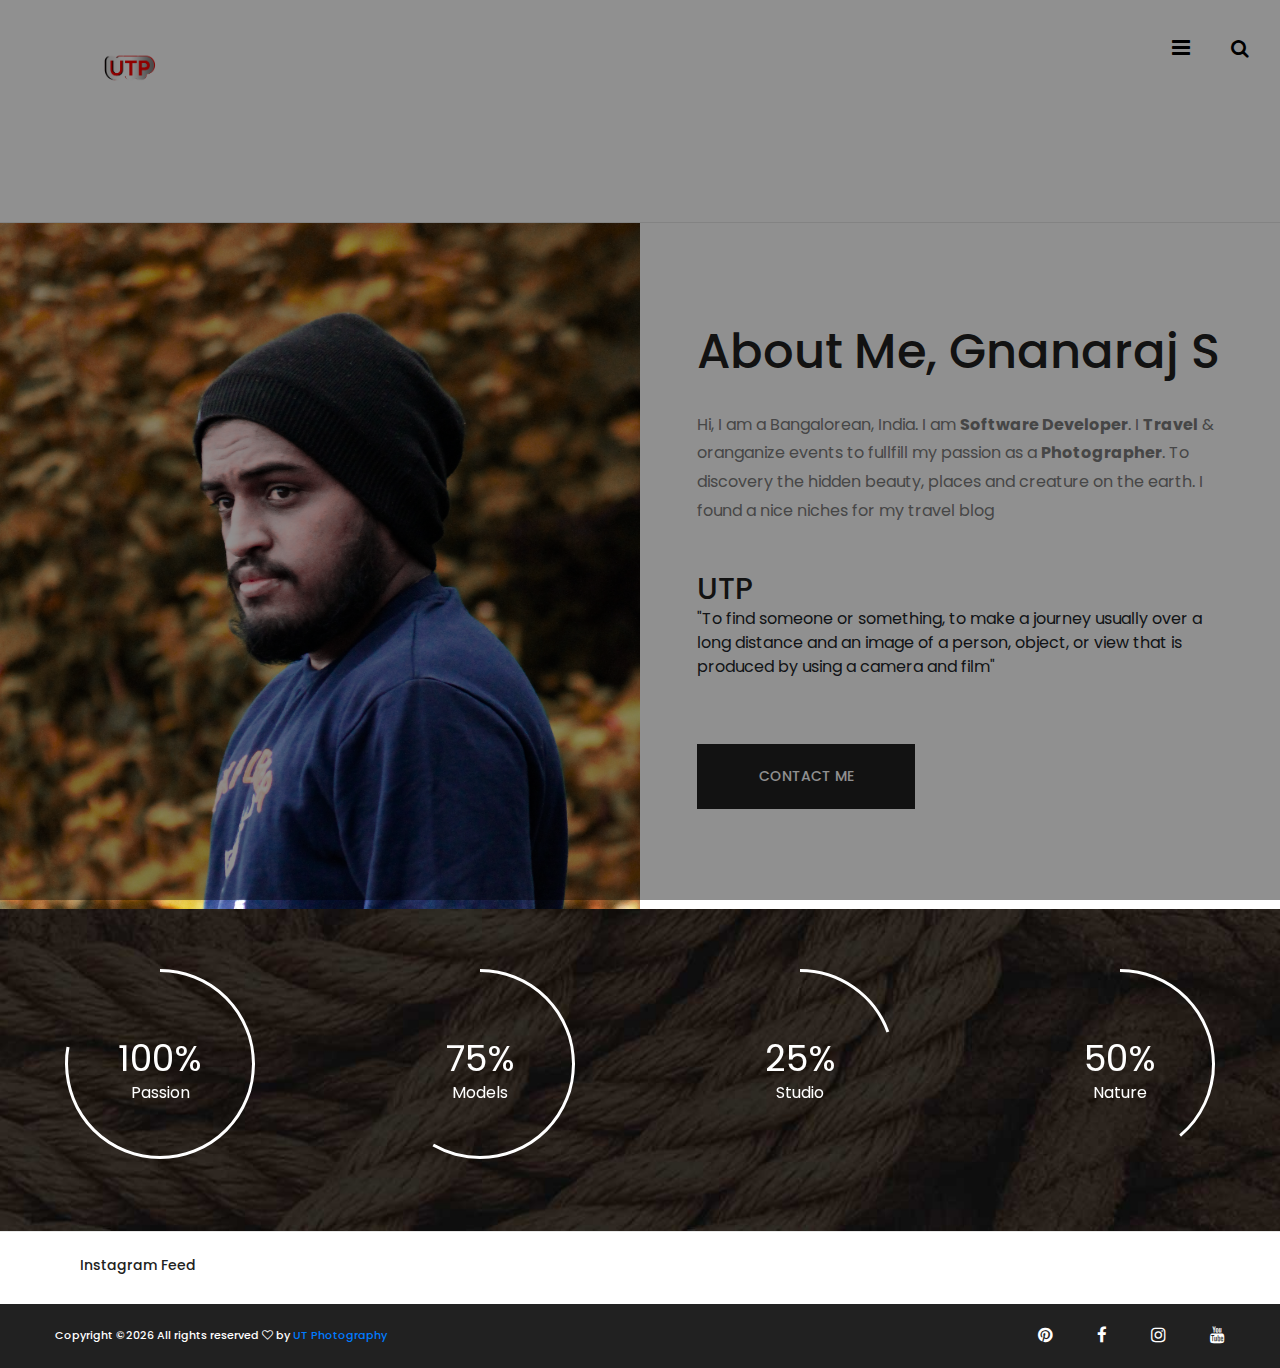
<file: about.html>
<!DOCTYPE html>
<html lang="zxx">
<head>
	<title>UT Photography</title>
	<meta charset="UTF-8">
	<meta name="description" content="Photographer html template">
	<meta name="keywords" content="photographer, html">
	<meta name="viewport" content="width=device-width, initial-scale=1.0">
	
	<!-- Favicon -->
	<link href="img/favicon.ico" rel="shortcut icon"/>

	<!-- Google font -->
	<link href="https://fonts.googleapis.com/css?family=Poppins:300,300i,400,400i,500,500i,600,600i,700,700i&display=swap" rel="stylesheet">

	<!-- Stylesheets -->
	<link rel="stylesheet" href="css/bootstrap.min.css"/>
	<link rel="stylesheet" href="css/font-awesome.min.css"/>
	<link rel="stylesheet" href="css/magnific-popup.css"/>
	<link rel="stylesheet" href="css/slicknav.min.css"/>
	<link rel="stylesheet" href="css/owl.carousel.min.css"/>

	<!-- Main Stylesheets -->
	<link rel="stylesheet" href="css/style.css"/>


	<!--[if lt IE 9]>
		<script src="https://oss.maxcdn.com/html5shiv/3.7.2/html5shiv.min.js"></script>
		<script src="https://oss.maxcdn.com/respond/1.4.2/respond.min.js"></script>
	<![endif]-->

</head>
<body>
	<!-- Page Preloder -->
	<div id="preloder">
		<div class="loader"></div>
	</div>

	<!-- Header section  -->
	<header class="header-section hs-bd">
		<a href="index.html" class="site-logo"><img src="img/logo.png" alt="logo"></a>
		<div class="header-controls">
			<button class="nav-switch-btn"><i class="fa fa-bars"></i></button>
			<button class="search-btn"><i class="fa fa-search"></i></button>
		</div>
		<ul class="main-menu">
			<li><a href="index.html">Home</a></li>
			<li><a href="about.html">About Artist </a></li>
			<li>
				<a href="#">Portfolio</a>
				<ul class="sub-menu">
					<li><a href="portfolio.html">Portfolio 1</a></li>
					<li><a href="portfolio-1.html">Portfolio 2</a></li>
					<li><a href="portfolio-2.html">Portfolio 3</a></li>
				</ul>
			</li>
			<!-- <li><a href="blog.html">Blog</a></li> -->
			<li><a href="elements.html">Elements</a></li>
			<li><a href="contact.html">Contact</a></li>
			<li class="search-mobile">
				<button class="search-btn"><i class="fa fa-search"></i></button>
			</li>
		</ul>
	</header>
	<div class="clearfix"></div>
	<!-- Header section end  -->

	<!-- About section  -->
	<section class="about-section">
		<div class="container-fluid">
			<div class="row">
				<div class="col-lg-6 p-0">
					<div class="about-bg set-bg" data-setbg="img/about.jpg"></div>
				</div>
				<div class="col-lg-6 p-0">
					<div class="about-text">
						<h2>About Me, Gnanaraj S</h2>
						<p>Hi, I am a Bangalorean, India. I am <b>Software Developer</b>. I <b>Travel</b> & oranganize events to fullfill my passion as a <b>Photographer</b>. To discovery the hidden beauty, places and creature on the earth.
							 I found a nice niches for my travel blog <h3>UTP</h3> "To find someone or something, to make a journey usually over a long distance and an image of a person, object, or view that is produced by using a camera and film" </p>
						<!-- <h4>My Clients</h4>
						<p>Company INC, Management INc, Photo album INC, Magnum Express, Fachion Gala, Unnamed, </p>
						<h4>Editorials</h4>
						<p>Vougue, Elle, Company INC, Management INc, Photo album INC, Fashion Week, Fachion Gala, Unnamed, Vanity Fair, Vougue IT</p> -->
						<a href="https://utp-tech.github.io/utp_portfolio/contact.html" class="site-btn">contact me</a>
					</div>
				</div>
			</div>
		</div>
	</section>
	<!-- About section end  -->
	
	<!-- Skills section  -->
	<div class="skill-section set-bg" data-setbg="img/skills-bg.jpg">
		<div class="container-fluid">
			<div class="row">
				<div class="col-lg-3 col-sm-6">
					<div class="circle-progress text-white" data-cptitle="Passion" data-cpid="id-1" data-cpvalue="100" data-cpcolor="#ffffff"></div>
				</div>
				<div class="col-lg-3 col-sm-6">
					<div class="circle-progress text-white" data-cptitle="Models" data-cpid="id-2" data-cpvalue="75" data-cpcolor="#ffffff"></div>
				</div>
				<div class="col-lg-3 col-sm-6">
					<div class="circle-progress text-white" data-cptitle="Studio" data-cpid="id-3" data-cpvalue="25" data-cpcolor="#ffffff"></div>
				</div>
				<div class="col-lg-3 col-sm-6">
					<div class="circle-progress text-white" data-cptitle="Nature" data-cpid="id-4" data-cpvalue="50" data-cpcolor="#ffffff"></div>
				</div>
			</div>
		</div>
	</div>
	<!-- Skills section end  -->
	
	<!-- Services section  -->
	<!-- <section class="services-section">
		<div class="container-fluid">
			<div class="row">
				<div class="col-lg-4 col-md-6">
					<div class="services-item">
						<img src="img/icons/1.png" alt="">
						<h4>Studio Photography</h4>
						<p>Lorem ipsum dolor sit amet, consectetur adipiscing elit, sed do eiusmod tempor incididunt ut labore et dolore magna aliqua. Quis ipsum suspendisse ul-trices gravida. </p>
					</div>
				</div>
				<div class="col-lg-4 col-md-6">
					<div class="services-item">
						<img src="img/icons/2.png" alt="">
						<h4>Wedding Editing</h4>
						<p>Consectetur adipiscing elit, sed do eiusmod tempor incididunt ut labore et dolore magna aliqua. Quis ipsum suspendisse ultrices gravida. Risus commodo viverra maecenas accumsan.</p>
					</div>
				</div>
				<div class="col-lg-4 col-md-6">
					<div class="services-item">
						<img src="img/icons/3.png" alt="">
						<h4>Photo on tape</h4>
						<p>Ipsum dolor sit amet, consectetur adipiscing elit, sed do eiusmod tempor incididunt ut labore et dolore magna aliqua. Quis ipsum suspendisse ultrices gravida. Risus commodo viverra.</p>
					</div>
				</div>
				<div class="col-lg-4 col-md-6">
					<div class="services-item">
						<img src="img/icons/4.png" alt="">
						<h4>Modern Editing</h4>
						<p>Sed do eiusmod tempor incididunt ut labore et dolore magna aliqua. Quis ipsum suspendisse ultrices gravi-da. Risus commodo viverra maecenas accumsan lacus vel facilisis. </p>
					</div>
				</div>
				<div class="col-lg-4 col-md-6">
					<div class="services-item">
						<img src="img/icons/5.png" alt="">
						<h4>Video Recording</h4>
						<p>Adipiscing elit, sed do eiusmod tempor incididunt ut labore et dolore magna aliqua. Quis ipsum sus-pendisse ultrices gravida. Risus commodo viverra maecenas accumsan lacus vel facilisis. </p>
					</div>
				</div>
				<div class="col-lg-4 col-md-6">
					<div class="services-item">
						<img src="img/icons/6.png" alt="">
						<h4>Video Editing</h4>
						<p>Consectetur adipiscing elit, sed do eiusmod tempor incididunt ut labore et dolore magna aliqua. Quis ipsum suspendisse ultrices gravida. Risus commodo viverra maecenas accumsan lacus.</p>
					</div>
				</div>
			</div>
			<div class="text-center">
				<div class="site-btn">Ask for a Quote</div>
			</div>
		</div>
	</section> -->
	<!-- Services section end  -->

	<!-- Instagram section -->
	<div class="instagram-section">
		<h6>Instagram Feed</h6>
		<div id="instafeed" class="instagram-slider owl-carousel"></div>
	</div>
	<!-- Instagram section end -->
	
	
	<!-- Footer section   -->
	<footer class="footer-section">
		<div class="container-fluid">
			<div class="row">
				<div class="col-md-6 order-1 order-md-2">
					<div class="footer-social-links">
						<a href="https://in.pinterest.com/utp7950/_created/"><i class="fa fa-pinterest"></i></a>
						<a href=""><i class="fa fa-facebook"></i></a>
						<a href=""><i class="fa fa-instagram"></i></a>
						<a href=""><i class="fa fa-youtube"></i></a>
					</div>
				</div>
				<div class="col-md-6 order-2 order-md-1">
					<div class="copyright"><!-- Link back to Colorlib can't be removed. Template is licensed under CC BY 3.0. -->
Copyright &copy;<script>document.write(new Date().getFullYear());</script> All rights reserved <i class="fa fa-heart-o" aria-hidden="true"></i> by <a href="https://utp-tech.github.io/utp_portfolio/index.html" target="_blank">UT Photography</a>
<!-- Link back to Colorlib can't be removed. Template is licensed under CC BY 3.0. -->
</div>	
				</div>
			</div>
		</div>
	</footer>
	<!-- Footer section end  -->

	<!-- Search model -->
	<div class="search-model">
		<div class="h-100 d-flex align-items-center justify-content-center">
			<div class="search-close-switch">+</div>
			<form class="search-model-form">
				<input type="text" id="search-input" placeholder="Search here.....">
			</form>
		</div>
	</div>
	<!-- Search model end -->

	<!--====== Javascripts & Jquery ======-->
	<script src="js/jquery-3.2.1.min.js"></script>
	<script src="js/bootstrap.min.js"></script>
	<script src="js/jquery.slicknav.min.js"></script>
	<script src="js/owl.carousel.min.js"></script>
	<script src="js/jquery.magnific-popup.min.js"></script>
	<script src="js/circle-progress.min.js"></script>
	<script src="js/mixitup.min.js"></script>
	<script src="js/instafeed.min.js"></script>
	<script src="js/masonry.pkgd.min.js"></script>
	<script src="js/main.js"></script>

	</body>
</html>
</file>
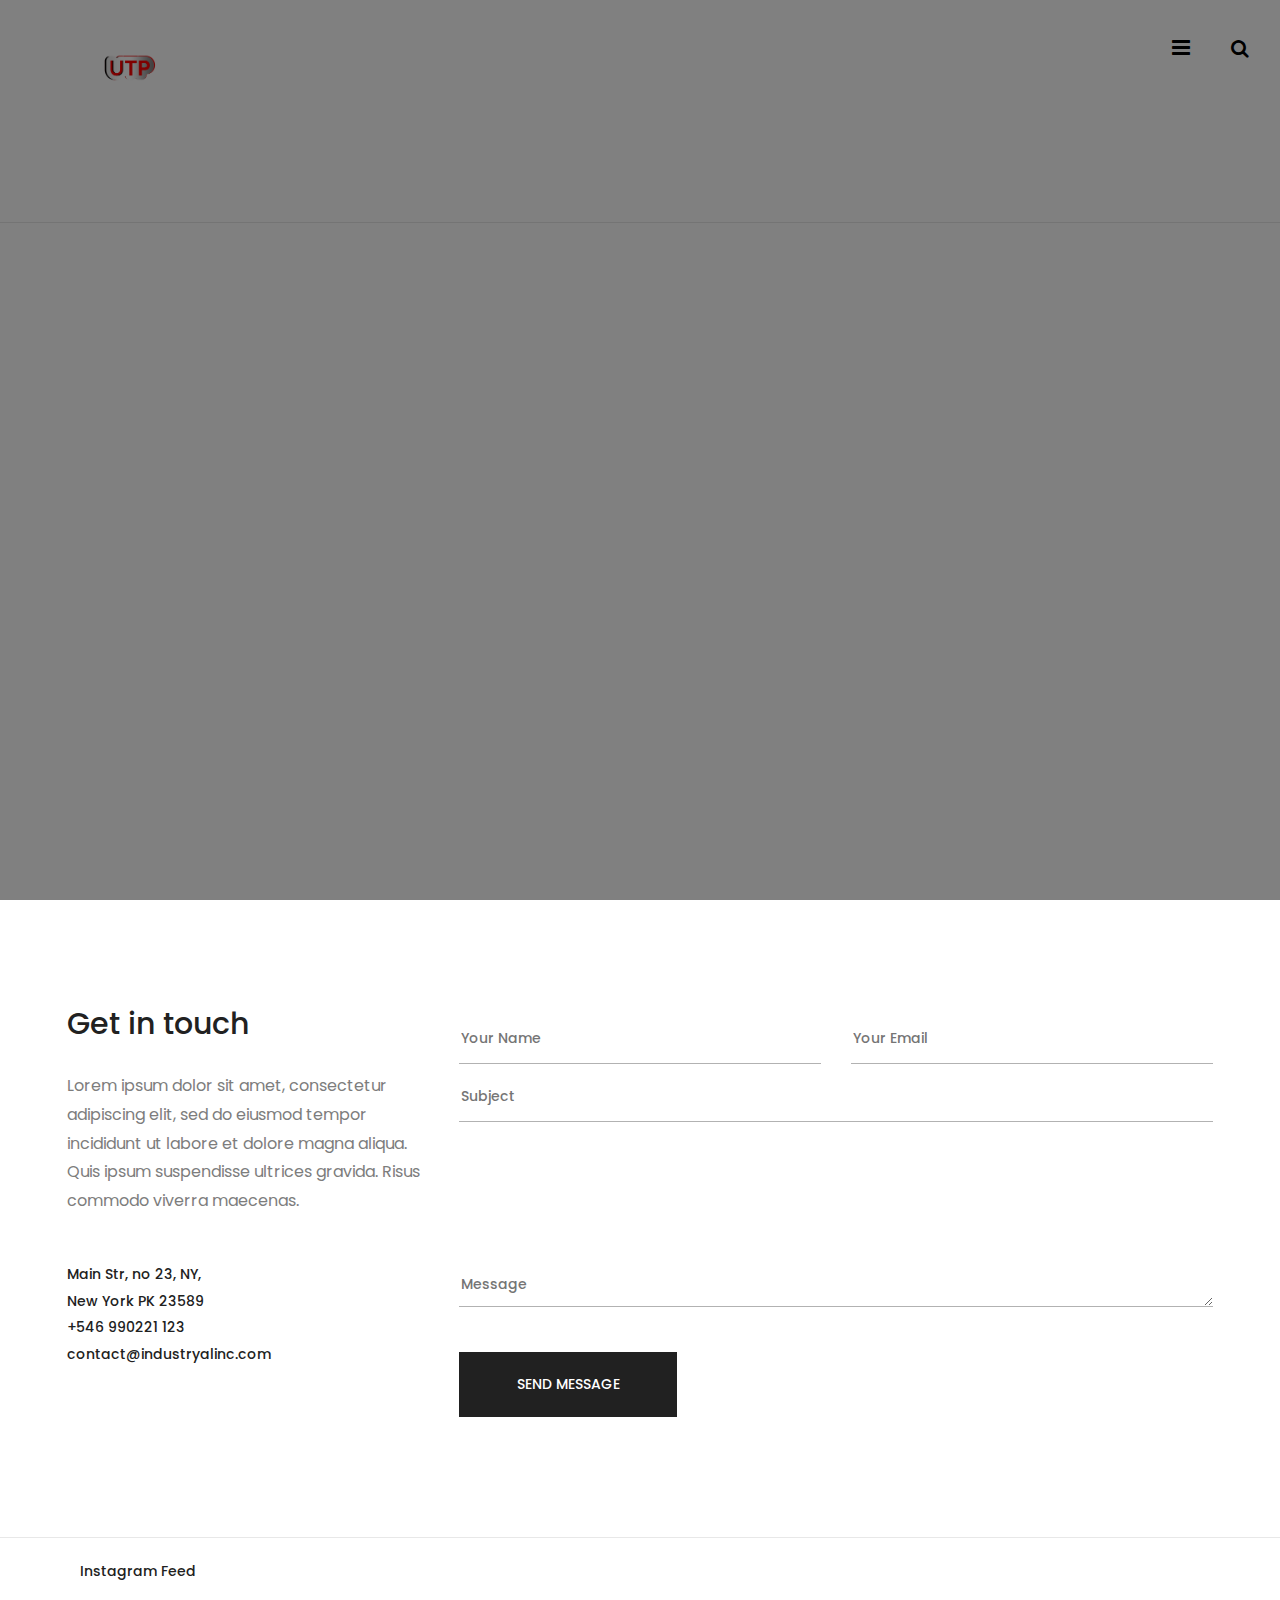
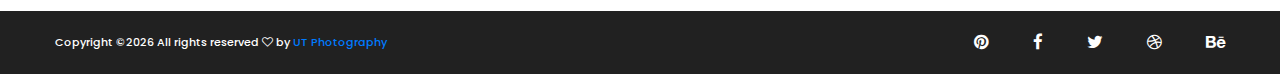
<file: contact.html>
<!DOCTYPE html>
<html lang="zxx">
<head>
	<title>UT Photography</title>
	<meta charset="UTF-8">
	<meta name="description" content="Photographer html template">
	<meta name="keywords" content="photographer, html">
	<meta name="viewport" content="width=device-width, initial-scale=1.0">
	
	<!-- Favicon -->
	<link href="img/favicon.ico" rel="shortcut icon"/>

	<!-- Google font -->
	<link href="https://fonts.googleapis.com/css?family=Poppins:300,300i,400,400i,500,500i,600,600i,700,700i&display=swap" rel="stylesheet">

	<!-- Stylesheets -->
	<link rel="stylesheet" href="css/bootstrap.min.css"/>
	<link rel="stylesheet" href="css/font-awesome.min.css"/>
	<link rel="stylesheet" href="css/magnific-popup.css"/>
	<link rel="stylesheet" href="css/slicknav.min.css"/>
	<link rel="stylesheet" href="css/owl.carousel.min.css"/>

	<!-- Main Stylesheets -->
	<link rel="stylesheet" href="css/style.css"/>


	<!--[if lt IE 9]>
		<script src="https://oss.maxcdn.com/html5shiv/3.7.2/html5shiv.min.js"></script>
		<script src="https://oss.maxcdn.com/respond/1.4.2/respond.min.js"></script>
	<![endif]-->

</head>
<body>
	<!-- Page Preloder -->
	<div id="preloder">
		<div class="loader"></div>
	</div>

	<!-- Header section  -->
	<header class="header-section hs-bd">
		<a href="index.html" class="site-logo"><img src="img/logo.png" alt="logo"></a>
		<div class="header-controls">
			<button class="nav-switch-btn"><i class="fa fa-bars"></i></button>
			<button class="search-btn"><i class="fa fa-search"></i></button>
		</div>
		<ul class="main-menu">
			<li><a href="index.html">Home</a></li>
			<li><a href="about.html">About Artist </a></li>
			<li>
				<a href="#">Portfolio</a>
				<ul class="sub-menu">
					<li><a href="portfolio.html">Portfolio 1</a></li>
					<li><a href="portfolio-1.html">Portfolio 2</a></li>
					<li><a href="portfolio-2.html">Portfolio 3</a></li>
				</ul>
			</li>
			<!-- <li><a href="blog.html">Blog</a></li> -->
			<li><a href="elements.html">Elements</a></li>
			<li><a href="contact.html">Contact</a></li>
			<li class="search-mobile">
				<button class="search-btn"><i class="fa fa-search"></i></button>
			</li>
		</ul>
	</header>
	<div class="clearfix"></div>
	<!-- Header section end  -->

	<!-- Google Map -->
	<div class="map">
		<iframe src="https://www.google.com/maps/embed?pb=!1m14!1m12!1m3!1d14376.077865872314!2d-73.879277264103!3d40.757667781624285!2m3!1f0!2f0!3f0!3m2!1i1024!2i768!4f13.1!5e0!3m2!1sen!2sbd!4v1546528920522" style="border:0" allowfullscreen></iframe>
	</div>
	<!-- Google Map end -->

	<!-- Contact section  -->
	<section class="contact-section">
		<div class="container">
			<div class="row">
				<div class="col-lg-4">
					<div class="contact-text">
						<h3>Get in touch</h3>
						<p>Lorem ipsum dolor sit amet, consectetur adipiscing elit, sed do eiusmod tempor incididunt ut labore et dolore magna aliqua. Quis ipsum suspendisse ultrices gravida. Risus commodo viverra maecenas.</p>
						<ul>
							<li>Main Str, no 23, NY, <br>New York PK 23589</li>
							<li>+546 990221 123</li>
							<li>contact@industryalinc.com</li>
						</ul>
					</div>
				</div>
				<div class="col-lg-8">
					<form class="contact-form">
						<div class="row">
							<div class="col-lg-6">
								<input type="text" placeholder="Your Name">
							</div>
							<div class="col-lg-6">
								<input type="text" placeholder="Your Email">
							</div>
							<div class="col-lg-4">
							</div>
							<div class="col-lg-12">
								<input type="text" placeholder="Subject">
								<textarea class="text-msg" placeholder="Message"></textarea>
								<button class="site-btn" type="submit">send message</button>
							</div>
						</div>
					</form>
				</div>
			</div>
		</div>
	</section>
	<!-- Contact section end  -->

	<!-- Instagram section -->
	<div class="instagram-section">
		<h6>Instagram Feed</h6>
		<div id="instafeed" class="instagram-slider owl-carousel"></div>
	</div>
	<!-- Instagram section end -->
	
	<!-- Footer section   -->
	<footer class="footer-section">
		<div class="container-fluid">
			<div class="row">
				<div class="col-md-6 order-1 order-md-2">
					<div class="footer-social-links">
						<a href=""><i class="fa fa-pinterest"></i></a>
						<a href=""><i class="fa fa-facebook"></i></a>
						<a href=""><i class="fa fa-twitter"></i></a>
						<a href=""><i class="fa fa-dribbble"></i></a>
						<a href=""><i class="fa fa-behance"></i></a>
					</div>
				</div>
				<div class="col-md-6 order-2 order-md-1">
					<div class="copyright"><!-- Link back to Colorlib can't be removed. Template is licensed under CC BY 3.0. -->
Copyright &copy;<script>document.write(new Date().getFullYear());</script> All rights reserved <i class="fa fa-heart-o" aria-hidden="true"></i> by <a href="https://utp-tech.github.io/utp_portfolio/index.html" target="_blank">UT Photography</a>
<!-- Link back to Colorlib can't be removed. Template is licensed under CC BY 3.0. -->
</div>	
				</div>
			</div>
		</div>
	</footer>
	<!-- Footer section end  -->

	<!-- Search model -->
	<div class="search-model">
		<div class="h-100 d-flex align-items-center justify-content-center">
			<div class="search-close-switch">+</div>
			<form class="search-model-form">
				<input type="text" id="search-input" placeholder="Search here.....">
			</form>
		</div>
	</div>
	<!-- Search model end -->

	<!--====== Javascripts & Jquery ======-->
	<script src="js/jquery-3.2.1.min.js"></script>
	<script src="js/bootstrap.min.js"></script>
	<script src="js/jquery.slicknav.min.js"></script>
	<script src="js/owl.carousel.min.js"></script>
	<script src="js/jquery.magnific-popup.min.js"></script>
	<script src="js/circle-progress.min.js"></script>
	<script src="js/mixitup.min.js"></script>
	<script src="js/instafeed.min.js"></script>
	<script src="js/masonry.pkgd.min.js"></script>
	<script src="js/main.js"></script>

	</body>
</html>
</file>
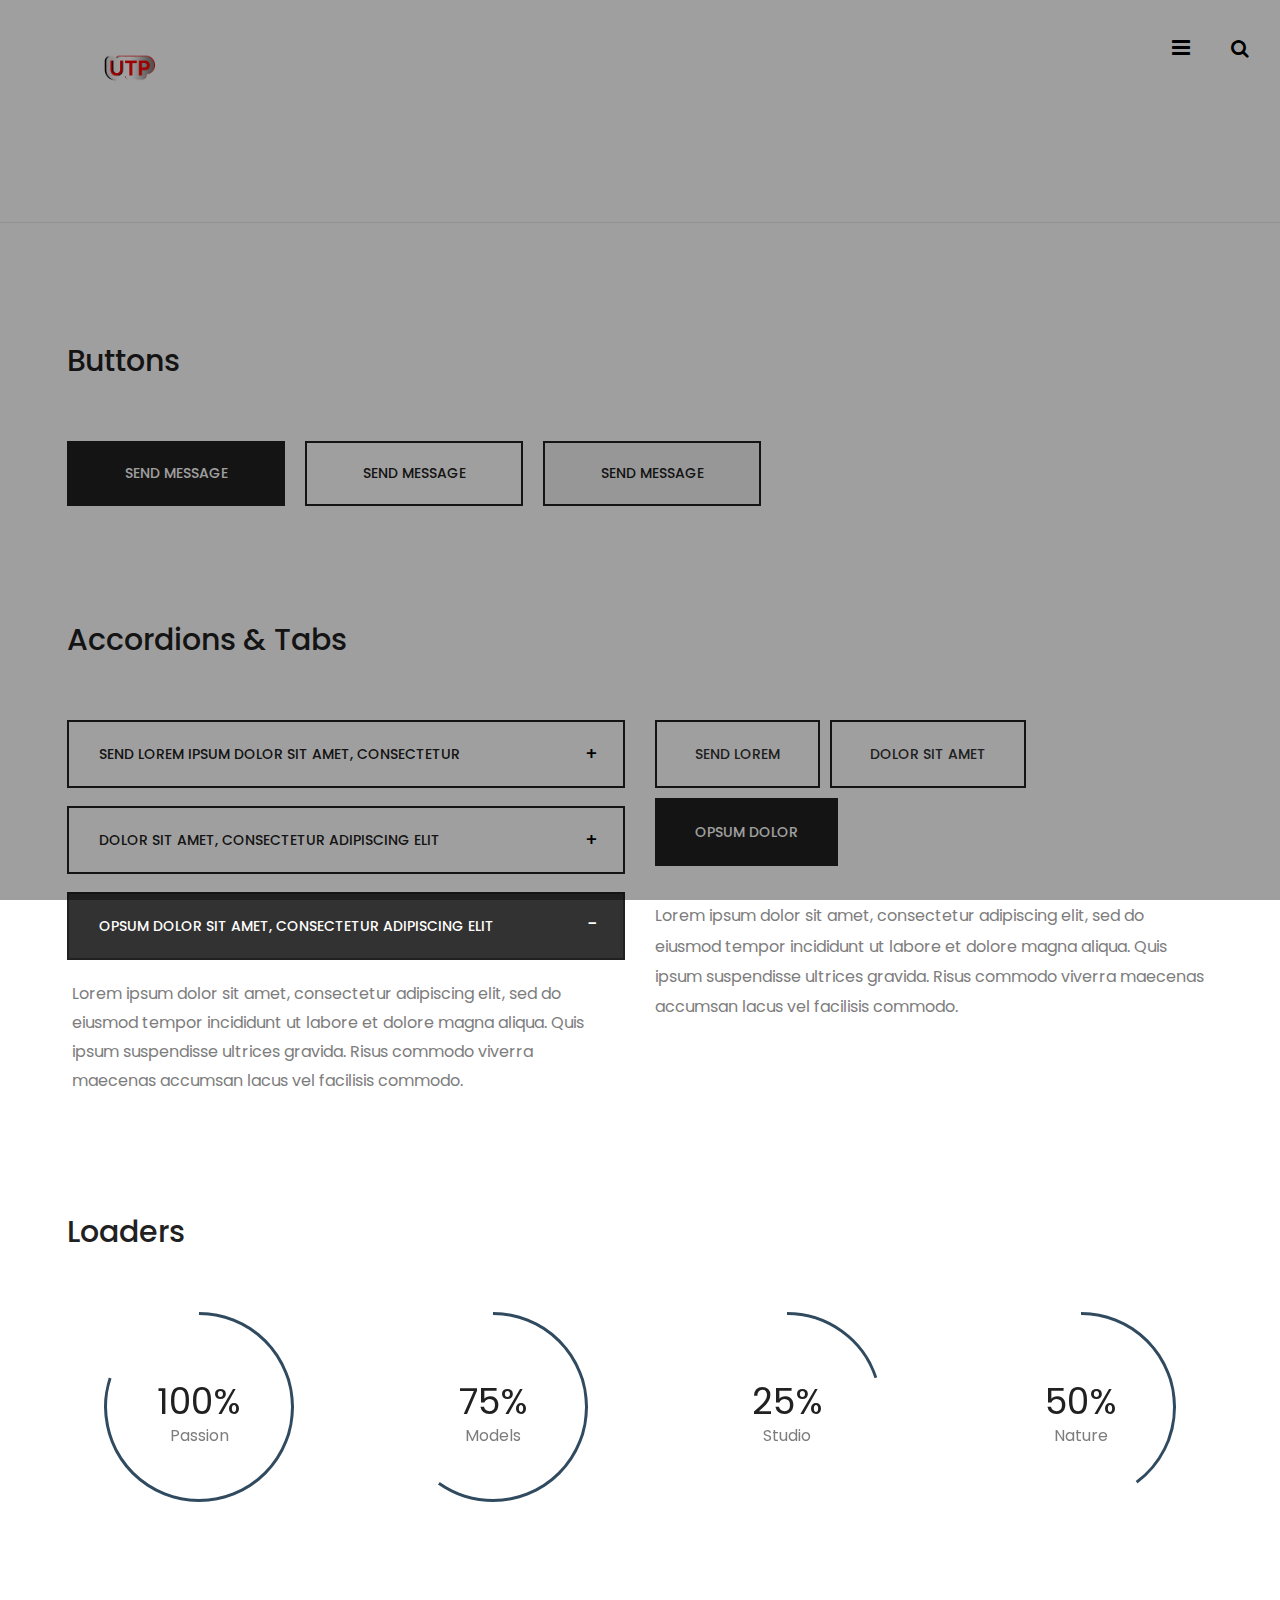
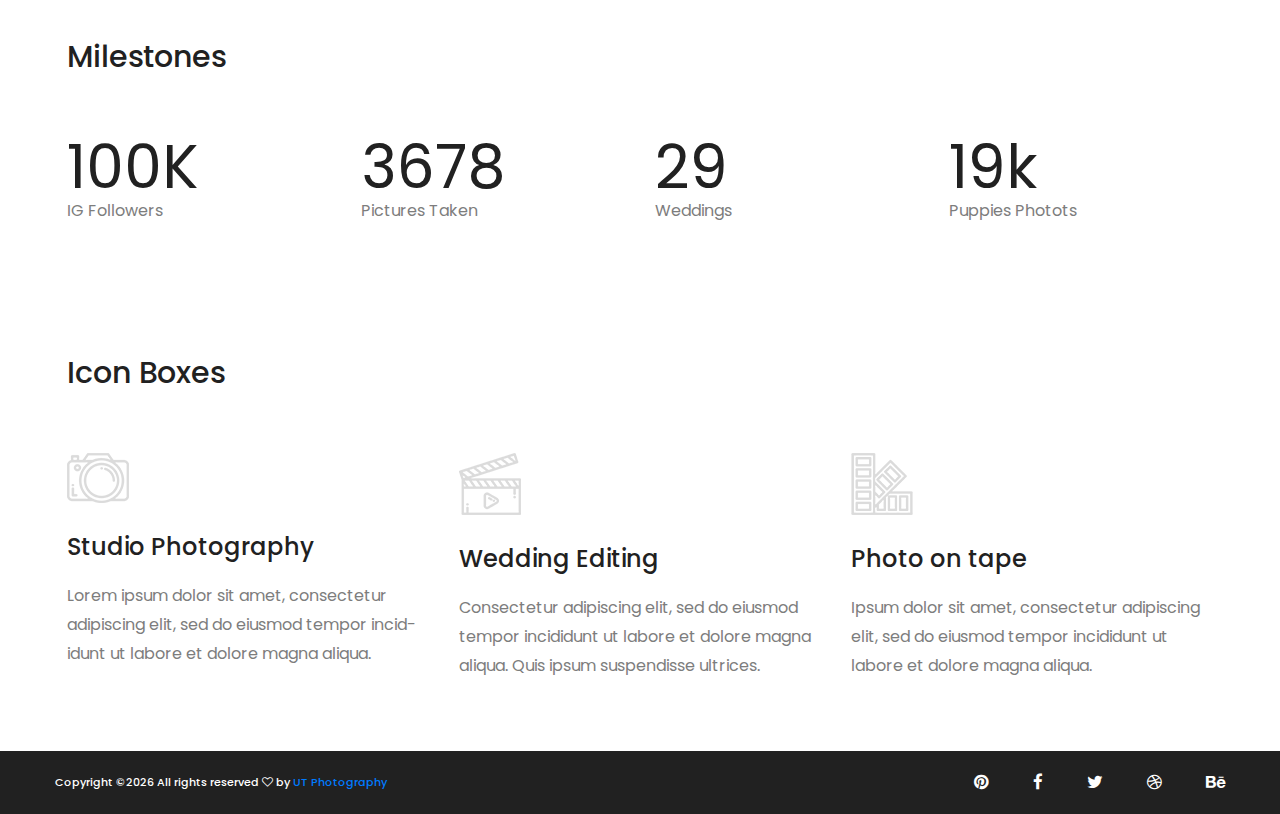
<file: elements.html>
<!DOCTYPE html>
<html lang="zxx">
<head>
	<title>UT Photography</title>
	<meta charset="UTF-8">
	<meta name="description" content="Photographer html template">
	<meta name="keywords" content="photographer, html">
	<meta name="viewport" content="width=device-width, initial-scale=1.0">
	
	<!-- Favicon -->
	<link href="img/favicon.ico" rel="shortcut icon"/>

	<!-- Google font -->
	<link href="https://fonts.googleapis.com/css?family=Poppins:300,300i,400,400i,500,500i,600,600i,700,700i&display=swap" rel="stylesheet">

	<!-- Stylesheets -->
	<link rel="stylesheet" href="css/bootstrap.min.css"/>
	<link rel="stylesheet" href="css/font-awesome.min.css"/>
	<link rel="stylesheet" href="css/magnific-popup.css"/>
	<link rel="stylesheet" href="css/slicknav.min.css"/>
	<link rel="stylesheet" href="css/owl.carousel.min.css"/>

	<!-- Main Stylesheets -->
	<link rel="stylesheet" href="css/style.css"/>


	<!--[if lt IE 9]>
		<script src="https://oss.maxcdn.com/html5shiv/3.7.2/html5shiv.min.js"></script>
		<script src="https://oss.maxcdn.com/respond/1.4.2/respond.min.js"></script>
	<![endif]-->

</head>
<body>
	<!-- Page Preloder -->
	<div id="preloder">
		<div class="loader"></div>
	</div>

	<!-- Header section  -->
	<header class="header-section hs-bd">
		<a href="index.html" class="site-logo"><img src="img/logo.png" alt="logo"></a>
		<div class="header-controls">
			<button class="nav-switch-btn"><i class="fa fa-bars"></i></button>
			<button class="search-btn"><i class="fa fa-search"></i></button>
		</div>
		<ul class="main-menu">
			<li><a href="index.html">Home</a></li>
			<li><a href="about.html">About Artist </a></li>
			<li>
				<a href="#">Portfolio</a>
				<ul class="sub-menu">
					<li><a href="portfolio.html">Portfolio 1</a></li>
					<li><a href="portfolio-1.html">Portfolio 2</a></li>
					<li><a href="portfolio-2.html">Portfolio 3</a></li>
				</ul>
			</li>
			<!-- <li><a href="blog.html">Blog</a></li> -->
			<li><a href="elements.html">Elements</a></li>
			<li><a href="contact.html">Contact</a></li>
			<li class="search-mobile">
				<button class="search-btn"><i class="fa fa-search"></i></button>
			</li>
		</ul>
	</header>
	<div class="clearfix"></div>
	<!-- Header section end  -->

	<!-- Contact section  -->
	<section class="elements-section">
		<div class="container">
			<!-- element -->
			<div class="element">
				<h3 class="el-title">Buttons</h3>
				<button class="site-btn mr-3 mb-3">send message</button>
				<button class="site-btn sb-line mr-3 mb-3">send message</button>
				<button class="site-btn sb-line sb-light-bg">send message</button>
			</div>
			<!-- element -->
			<div class="element">
				<h3 class="el-title">Accordions & Tabs</h3>
				<div class="row">
					<div class="col-xl-6">
						<!-- Accordions -->
						<div id="accordion" class="accordion-area">
							<div class="panel">
								<div class="panel-header" id="headingOne">
									<button class="panel-link" data-toggle="collapse" data-target="#collapse1" aria-expanded="false" aria-controls="collapse1">send Lorem ipsum dolor sit amet, consectetur</button>
								</div>
								<div id="collapse1" class="collapse" aria-labelledby="headingOne" data-parent="#accordion">
									<div class="panel-body">
										<p>Lorem ipsum dolor sit amet, consectetur adipiscing elit, sed do eiusmod tempor incididunt ut labore et dolore magna aliqua. Quis ipsum suspendisse ultrices gravida. Risus commodo viverra maecenas accumsan lacus vel facilisis commodo.</p>
									</div>
								</div>
							</div>
							<div class="panel">
								<div class="panel-header" id="headingTwo">
									<button class="panel-link" data-toggle="collapse" data-target="#collapse2" aria-expanded="false" aria-controls="collapse2">Dolor sit amet, consectetur adipiscing elit</button>
								</div>
								<div id="collapse2" class="collapse" aria-labelledby="headingTwo" data-parent="#accordion">
									<div class="panel-body">
										<p>Lorem ipsum dolor sit amet, consectetur adipiscing elit, sed do eiusmod tempor incididunt ut labore et dolore magna aliqua. Quis ipsum suspendisse ultrices gravida. Risus commodo viverra maecenas accumsan lacus vel facilisis commodo.</p>
									</div>
								</div>
							</div>
							<div class="panel">
								<div class="panel-header active" id="headingThree">
									<button class="panel-link" data-toggle="collapse" data-target="#collapse3" aria-expanded="true" aria-controls="collapse3">Opsum dolor sit amet, consectetur adipiscing elit</button>
								</div>
								<div id="collapse3" class="collapse show" aria-labelledby="headingThree" data-parent="#accordion">
									<div class="panel-body">
										<p>Lorem ipsum dolor sit amet, consectetur adipiscing elit, sed do eiusmod tempor incididunt ut labore et dolore magna aliqua. Quis ipsum suspendisse ultrices gravida. Risus commodo viverra maecenas accumsan lacus vel facilisis commodo.</p>
									</div>
								</div>
							</div>
						</div>
					</div>
					<div class="col-xl-6">
						<div class="tab-element">
							<ul class="nav nav-tabs" id="myTab" role="tablist">
								<li class="nav-item">
									<a class="nav-link" id="1-tab" data-toggle="tab" href="#tab-1" role="tab" aria-controls="tab-1" aria-selected="false">send Lorem </a>
								</li>
								<li class="nav-item">
									<a class="nav-link" id="2-tab" data-toggle="tab" href="#tab-2" role="tab" aria-controls="tab-2" aria-selected="false">Dolor sit amet</a>
								</li>
								<li class="nav-item">
									<a class="nav-link active" id="3-tab" data-toggle="tab" href="#tab-3" role="tab" aria-controls="tab-3" aria-selected="true">Opsum dolor</a>
								</li>
							</ul>
							<div class="tab-content" id="myTabContent">
								<!-- single tab content -->
								<div class="tab-pane fade" id="tab-1" role="tabpanel" aria-labelledby="tab-1">
									<p>Lorem ipsum dolor sit amet, consectetur adipiscing elit, sed do eiusmod tempor incididunt ut labore et dolore magna aliqua. Quis ipsum suspendisse ultrices gravida. Risus commodo viverra maecenas accumsan lacus vel facilisis commodo.</p>
								</div>
								<div class="tab-pane fade" id="tab-2" role="tabpanel" aria-labelledby="tab-2">
									<p>Lorem ipsum dolor sit amet, consectetur adipiscing elit, sed do eiusmod tempor incididunt ut labore et dolore magna aliqua. Quis ipsum suspendisse ultrices gravida. Risus commodo viverra maecenas accumsan lacus vel facilisis commodo.</p>
								</div>
								<div class="tab-pane fade show active" id="tab-3" role="tabpanel" aria-labelledby="tab-3">
									<p>Lorem ipsum dolor sit amet, consectetur adipiscing elit, sed do eiusmod tempor incididunt ut labore et dolore magna aliqua. Quis ipsum suspendisse ultrices gravida. Risus commodo viverra maecenas accumsan lacus vel facilisis commodo.</p>
								</div>
							</div>
						</div>
					</div>
				</div>
			</div>
			<!-- element -->
			<div class="element">
				<h3 class="el-title">Loaders</h3>
				<div class="row">
					<div class="col-lg-3 col-sm-6">
						<div class="circle-progress" data-cptitle="Passion" data-cpid="id-1" data-cpvalue="100" data-cpcolor="#304a5f"></div>
					</div>
					<div class="col-lg-3 col-sm-6">
						<div class="circle-progress" data-cptitle="Models" data-cpid="id-2" data-cpvalue="75" data-cpcolor="#304a5f"></div>
					</div>
					<div class="col-lg-3 col-sm-6">
						<div class="circle-progress" data-cptitle="Studio" data-cpid="id-3" data-cpvalue="25" data-cpcolor="#304a5f"></div>
					</div>
					<div class="col-lg-3 col-sm-6">
						<div class="circle-progress" data-cptitle="Nature" data-cpid="id-4" data-cpvalue="50" data-cpcolor="#304a5f"></div>
					</div>
				</div>
			</div>
			<!-- element -->
			<div class="element">
				<h3 class="el-title">Milestones</h3>
				<div class="row">
					<div class="col-lg-3 col-sm-6">
						<div class="milestone">
							<h2>100K</h2>
							<p>IG Followers</p>
						</div>
					</div>
					<div class="col-lg-3 col-sm-6">
						<div class="milestone">
							<h2>3678</h2>
							<p>Pictures Taken</p>
						</div>
					</div>
					<div class="col-lg-3 col-sm-6">
						<div class="milestone">
							<h2>29</h2>
							<p>Weddings</p>
						</div>
					</div>
					<div class="col-lg-3 col-sm-6">
						<div class="milestone">
							<h2>19k</h2>
							<p>Puppies Photots</p>
						</div>
					</div>
				</div>
			</div>
			<!-- element -->
			<div class="element">
				<h3 class="el-title">Icon Boxes</h3>
				<div class="row">
					<div class="col-lg-4">
						<div class="services-item">
							<img src="img/icons/1.png" alt="">
							<h4>Studio Photography</h4>
							<p>Lorem ipsum dolor sit amet, consectetur adipiscing elit, sed do eiusmod tempor incid-idunt ut labore et dolore magna aliqua. </p>
						</div>
					</div>
					<div class="col-lg-4">
						<div class="services-item">
							<img src="img/icons/2.png" alt="">
							<h4>Wedding Editing</h4>
							<p>Consectetur adipiscing elit, sed do eiusmod tempor incididunt ut labore et dolore magna aliqua. Quis ipsum suspendisse ultrices.</p>
						</div>
					</div>
					<div class="col-lg-4">
						<div class="services-item">
							<img src="img/icons/3.png" alt="">
							<h4>Photo on tape</h4>
							<p>Ipsum dolor sit amet, consectetur adipiscing elit, sed do eiusmod tempor incididunt ut labore et dolore magna aliqua. </p>
						</div>
					</div>
				</div>
			</div>
		</div>
	</section>
	<!-- Elements section end  -->
	
	<!-- Footer section   -->
	<footer class="footer-section">
		<div class="container-fluid">
			<div class="row">
				<div class="col-md-6 order-1 order-md-2">
					<div class="footer-social-links">
						<a href=""><i class="fa fa-pinterest"></i></a>
						<a href=""><i class="fa fa-facebook"></i></a>
						<a href=""><i class="fa fa-twitter"></i></a>
						<a href=""><i class="fa fa-dribbble"></i></a>
						<a href=""><i class="fa fa-behance"></i></a>
					</div>
				</div>
				<div class="col-md-6 order-2 order-md-1">
					<div class="copyright"><!-- Link back to Colorlib can't be removed. Template is licensed under CC BY 3.0. -->
Copyright &copy;<script>document.write(new Date().getFullYear());</script> All rights reserved <i class="fa fa-heart-o" aria-hidden="true"></i> by <a href="https://utp-tech.github.io/utp_portfolio/index.html" target="_blank">UT Photography</a>
<!-- Link back to Colorlib can't be removed. Template is licensed under CC BY 3.0. -->
</div>	
				</div>
			</div>
		</div>
	</footer>
	<!-- Footer section end  -->

	<!-- Search model -->
	<div class="search-model">
		<div class="h-100 d-flex align-items-center justify-content-center">
			<div class="search-close-switch">+</div>
			<form class="search-model-form">
				<input type="text" id="search-input" placeholder="Search here.....">
			</form>
		</div>
	</div>
	<!-- Search model end -->

	<!--====== Javascripts & Jquery ======-->
	<script src="js/jquery-3.2.1.min.js"></script>
	<script src="js/bootstrap.min.js"></script>
	<script src="js/jquery.slicknav.min.js"></script>
	<script src="js/owl.carousel.min.js"></script>
	<script src="js/jquery.magnific-popup.min.js"></script>
	<script src="js/circle-progress.min.js"></script>
	<script src="js/mixitup.min.js"></script>
	<script src="js/instafeed.min.js"></script>
	<script src="js/masonry.pkgd.min.js"></script>
	<script src="js/main.js"></script>

	</body>
</html>
</file>
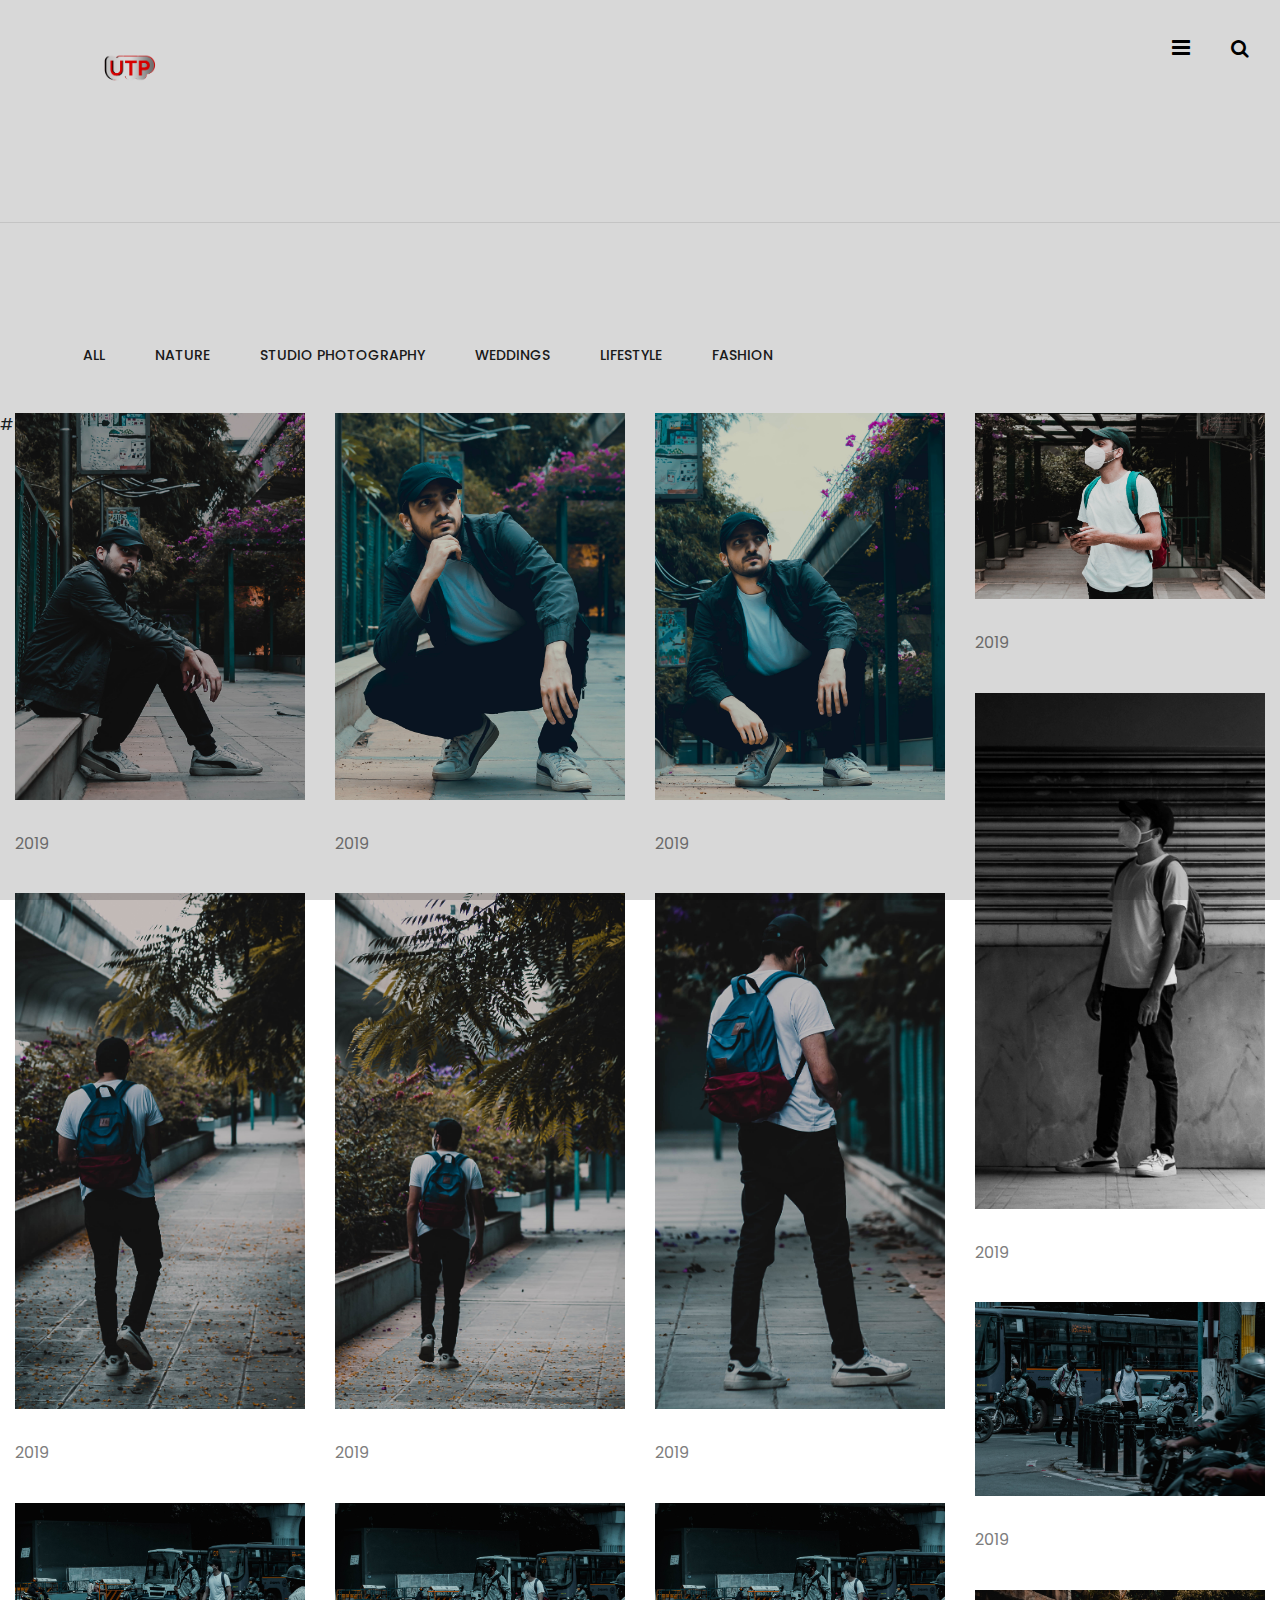
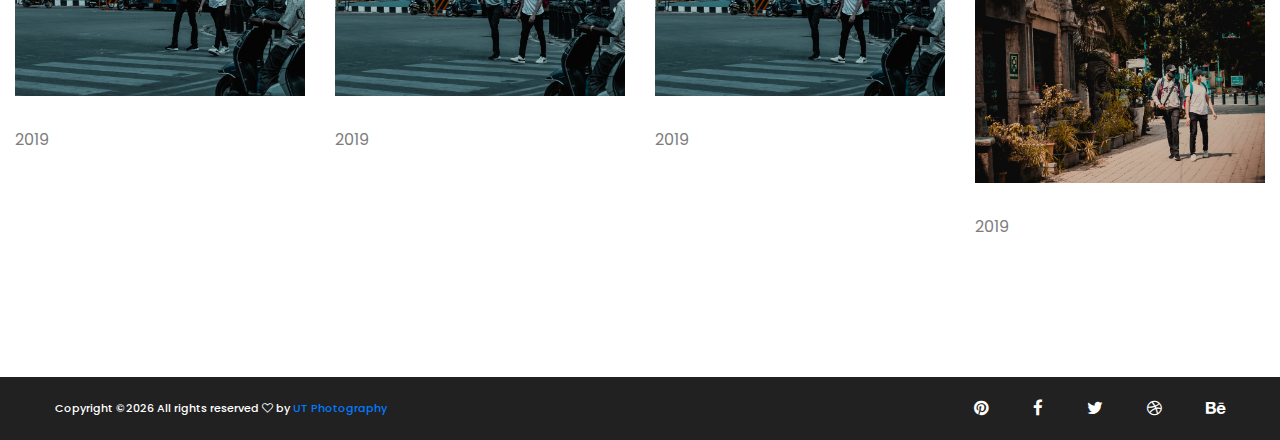
<file: portfolio-3.html>
<!DOCTYPE html>
<html lang="zxx">
<head>
	<title>UT Photography</title>
	<meta charset="UTF-8">
	<meta name="description" content="Photographer html template">
	<meta name="keywords" content="photographer, html">
	<meta name="viewport" content="width=device-width, initial-scale=1.0">
	
	<!-- Favicon -->
	<link href="img/favicon.ico" rel="shortcut icon"/>

	<!-- Google font -->
	<link href="https://fonts.googleapis.com/css?family=Poppins:300,300i,400,400i,500,500i,600,600i,700,700i&display=swap" rel="stylesheet">

	<!-- Stylesheets -->
	<link rel="stylesheet" href="css/bootstrap.min.css"/>
	<link rel="stylesheet" href="css/font-awesome.min.css"/>
	<link rel="stylesheet" href="css/magnific-popup.css"/>
	<link rel="stylesheet" href="css/slicknav.min.css"/>
	<link rel="stylesheet" href="css/owl.carousel.min.css"/>

	<!-- Main Stylesheets -->
	<link rel="stylesheet" href="css/style.css"/>


	<!--[if lt IE 9]>
		<script src="https://oss.maxcdn.com/html5shiv/3.7.2/html5shiv.min.js"></script>
		<script src="https://oss.maxcdn.com/respond/1.4.2/respond.min.js"></script>
	<![endif]-->

</head>
<body>
	<!-- Page Preloder -->
	<div id="preloder">
		<div class="loader"></div>
	</div>

	<!-- Header section  -->
	<header class="header-section hs-bd">
		<a href="index.html" class="site-logo"><img src="img/logo.png" alt="logo"></a>
		<div class="header-controls">
			<button class="nav-switch-btn"><i class="fa fa-bars"></i></button>
			<button class="search-btn"><i class="fa fa-search"></i></button>
		</div>
		<ul class="main-menu">
			<li><a href="index.html">Home</a></li>
			<li><a href="about.html">About Artist </a></li>
			<li>
				<a href="#">Portfolio</a>
				<ul class="sub-menu">
					<li><a href="portfolio.html">Portfolio 1</a></li>
					<li><a href="portfolio-1.html">Portfolio 2</a></li>
					<li><a href="portfolio-2.html">Portfolio 3</a></li>
					<li><a href="portfolio-3.html">Portfolio 4</a></li>
				</ul>
			</li>
			<!-- <li><a href="blog.html">Blog</a></li> -->
			<li><a href="elements.html">Elements</a></li>
			<li><a href="contact.html">Contact</a></li>
			<li class="search-mobile">
				<button class="search-btn"><i class="fa fa-search"></i></button>
			</li>
		</ul>
	</header>
	<div class="clearfix"></div>
	<!-- Header section end  -->

	<!-- Portfolio section  -->
	<div class="portfolio-3-section">
		<ul class="portfolio-filter pf-2 controls">
			<li class="control" data-filter="all">All</li>
			<li class="control" data-filter=".nature">Nature</li>
			<li class="control" data-filter=".studio">Studio Photography</li>
			<li class="control" data-filter=".weddings">Weddings</li>
			<li class="control" data-filter=".lifestyle">Lifestyle</li>
			<li class="control" data-filter=".fashion">Fashion</li>
		</ul>
		<div class="portfolio-grid portfolio-gallery nature">
			<div class="grid-sizer"></div>
			<div class="mix grid-item">
				<div class="grid-portfolio">
					<img src="img/portfolio-3/1.jpg" alt="">
					<h6> </h6>
					<p>2019</p>
				</div>
			</div>
			<div class="mix grid-item  studio">
				<div class="grid-portfolio">
					<img src="img/portfolio-3/2.jpg" alt="">
					<h6> </h6>
					<p>2019</p>
				</div>
			</div>
			<div class="mix grid-item weddings">
				<div class="grid-portfolio">
					<img src="img/portfolio-3/3.jpg" alt="">
					<h6> </h6>
					<p>2019</p>
				</div>
			</div>
			<div class="mix grid-item lifestyle">
				<div class="grid-portfolio">
					<img src="img/portfolio-3/4.jpg" alt="">
					<h6> </h6>
					<p>2019</p>
				</div>
			</div>
			<div class="mix grid-item fashion">
				<div class="grid-portfolio">
					<img src="img/portfolio-3/5.jpg" alt="">
					<h6> </h6>
					<p>2019</p>
				</div>
			</div>
			<div class="mix grid-item  nature">
				<div class="grid-portfolio">
					<img src="img/portfolio-3/6.jpg" alt="">
					<h6> </h6>
					<p>2019</p>
				</div>
			</div>
							#new
			<div class="mix grid-item  nature">
				<div class="grid-portfolio">
					<img src="img/portfolio-3/7.jpg" alt="">
					<h6> </h6>
					<p>2019</p>
				</div>
			</div>

			<div class="mix grid-item  nature">
				<div class="grid-portfolio">
					<img src="img/portfolio-3/8.jpg" alt="">
					<h6> </h6>
					<p>2019</p>
				</div>
			</div>

			<div class="mix grid-item  nature">
				<div class="grid-portfolio">
					<img src="img/portfolio-3/9.jpg" alt="">
					<h6> </h6>
					<p>2019</p>
				</div>
			</div>
			<div class="mix grid-item  nature">
				<div class="grid-portfolio">
					<img src="img/portfolio-3/10.jpg" alt="">
					<h6> </h6>
					<p>2019</p>
				</div>
			</div>

			<div class="mix grid-item  nature">
				<div class="grid-portfolio">
					<img src="img/portfolio-3/11.jpg" alt="">
					<h6> </h6>
					<p>2019</p>
				</div>
			</div>


			<div class="mix grid-item  nature">
				<div class="grid-portfolio">
					<img src="img/portfolio-3/12.jpg" alt="">
					<h6> </h6>
					<p>2019</p>
				</div>
			</div>

			<!-- <div class="mix grid-item  nature">
				<div class="grid-portfolio">
					<img src="img/portfolio-3/13.jpg" alt="">
					<h6> </h6>
					<p>2019</p>
				</div>
			</div> -->

			<div class="mix grid-item  nature">
				<div class="grid-portfolio">
					<img src="img/portfolio-3/14.jpg" alt="">
					<h6> </h6>
					<p>2019</p>
				</div>
			</div>

			<!-- <div class="mix grid-item grid-width-1 nature">
				<div class="grid-portfolio">
					<img src="img/portfolio-3/15.jpg" alt="">
					<h6> </h6>
					<p>2019</p>
				</div>
			</div> -->









		</div>
		<!-- <div class="text-center text-sm-right load-more-warp">
			<button class="site-btn load-more">Load More</button>
		</div> -->
	</div>
	<!-- Portfolio section end  -->

	<!-- Footer section   -->
	<footer class="footer-section">
		<div class="container-fluid">
			<div class="row">
				<div class="col-md-6 order-1 order-md-2">
					<div class="footer-social-links">
						<a href=""><i class="fa fa-pinterest"></i></a>
						<a href=""><i class="fa fa-facebook"></i></a>
						<a href=""><i class="fa fa-twitter"></i></a>
						<a href=""><i class="fa fa-dribbble"></i></a>
						<a href=""><i class="fa fa-behance"></i></a>
					</div>
				</div>
				<div class="col-md-6 order-2 order-md-1">
					<div class="copyright"><!-- Link back to Colorlib can't be removed. Template is licensed under CC BY 3.0. -->
Copyright &copy;<script>document.write(new Date().getFullYear());</script> All rights reserved <i class="fa fa-heart-o" aria-hidden="true"></i> by <a href="https://utp-tech.github.io/utp_portfolio/index.html" target="_blank">UT Photography</a>
<!-- Link back to Colorlib can't be removed. Template is licensed under CC BY 3.0. -->
</div>	
				</div>
			</div>
		</div>
	</footer>
	<!-- Footer section end  -->

	<!-- Search model -->
	<div class="search-model">
		<div class="h-100 d-flex align-items-center justify-content-center">
			<div class="search-close-switch">+</div>
			<form class="search-model-form">
				<input type="text" id="search-input" placeholder="Search here.....">
			</form>
		</div>
	</div>
	<!-- Search model end -->

	<!--====== Javascripts & Jquery ======-->
	<script src="js/jquery-3.2.1.min.js"></script>
	<script src="js/bootstrap.min.js"></script>
	<script src="js/jquery.slicknav.min.js"></script>
	<script src="js/owl.carousel.min.js"></script>
	<script src="js/jquery.magnific-popup.min.js"></script>
	<script src="js/circle-progress.min.js"></script>
	<script src="js/mixitup.min.js"></script>
	<script src="js/instafeed.min.js"></script>
	<script src="js/masonry.pkgd.min.js"></script>
	<script src="js/main.js"></script>

	</body>
</html>
</file>
<file: css/style.css>
/* =================================
------------------------------------
  	Template Name: Photographer
	Description: Photographer HTML Template
	Author: colorlib
	Author URI: https://www.colorlib.com/
	Version: 1.0
	Created: colorlib
 ------------------------------------
 ====================================*/



/*----------------------------------------*/
/* Template default CSS
/*----------------------------------------*/

html,
body {
	height: 100%;
	font-family: "Poppins", sans-serif;
	-webkit-font-smoothing: antialiased;
	font-smoothing: antialiased;
}

h1,
h2,
h3,
h4,
h5,
h6 {
	margin: 0;
	color: #212121;
	font-weight: 500;
}

h1 {
	font-size: 70px;
}

h2 {
	font-size: 36px;
}

h3 {
	font-size: 30px;
}

h4 {
	font-size: 24px;
}

h5 {
	font-size: 18px;
}

h6 {
	font-size: 16px;
}

p {
	font-size: 16px;
	color: #7d7d7d;
	line-height: 1.8;
}

img {
	max-width: 100%;
}

input:focus,
select:focus,
button:focus,
textarea:focus {
	outline: none;
}

a:hover,
a:focus {
	text-decoration: none;
	outline: none;
}

ul,
ol {
	padding: 0;
	margin: 0;
}

/*---------------------
  Helper CSS
-----------------------*/

.section-title {
	text-align: center;
}

.section-title h2 {
	font-size: 36px;
}

.set-bg {
	background-repeat: no-repeat;
	background-size: cover;
	background-position: top center;
}

.spad {
	padding-top: 105px;
	padding-bottom: 105px;
}

.text-white h1,
.text-white h2,
.text-white h3,
.text-white h4,
.text-white h5,
.text-white h6,
.text-white p,
.text-white span,
.text-white li,
.text-white a {
	color: #fff;
}

/*---------------------
  Commom elements
-----------------------*/

.elements-section {
	padding-top: 120px;
}

.element {
	margin-bottom: 100px;
}

.element:last-child {
	margin-bottom: 0;
}

.el-title {
	margin-bottom: 62px;
}

/* buttons */

.site-btn {
	display: inline-block;
	border: none;
	font-size: 14px;
	font-weight: 500;
	min-width: 218px;
	padding: 24px 47px;
	border-radius: 0;
	text-transform: uppercase;
	color: #fff;
	line-height: 1.2;
	cursor: pointer;
	text-align: center;
	background: #212121;
}

.site-btn:hover {
	color: #fff;
}

.site-btn.sb-line {
	color: #212121;
	background: transparent;
	padding: 22px 47px;
	border: 2px solid #212121;
}

.site-btn.sb-light-bg {
	background: #f3f3f3;
}

/* Preloder */

#preloder {
	position: fixed;
	width: 100%;
	height: 100%;
	top: 0;
	left: 0;
	z-index: 999999;
	background: #000;
}

.loader {
	width: 40px;
	height: 40px;
	position: absolute;
	top: 50%;
	left: 50%;
	margin-top: -13px;
	margin-left: -13px;
	border-radius: 60px;
	animation: loader 0.8s linear infinite;
	-webkit-animation: loader 0.8s linear infinite;
}

@keyframes loader {
	0% {
		-webkit-transform: rotate(0deg);
		transform: rotate(0deg);
		border: 4px solid #f44336;
		border-left-color: transparent;
	}
	50% {
		-webkit-transform: rotate(180deg);
		transform: rotate(180deg);
		border: 4px solid #673ab7;
		border-left-color: transparent;
	}
	100% {
		-webkit-transform: rotate(360deg);
		transform: rotate(360deg);
		border: 4px solid #f44336;
		border-left-color: transparent;
	}
}

@-webkit-keyframes loader {
	0% {
		-webkit-transform: rotate(0deg);
		border: 4px solid #f44336;
		border-left-color: transparent;
	}
	50% {
		-webkit-transform: rotate(180deg);
		border: 4px solid #673ab7;
		border-left-color: transparent;
	}
	100% {
		-webkit-transform: rotate(360deg);
		border: 4px solid #f44336;
		border-left-color: transparent;
	}
}

/* Accordion */

.accordion-area .panel {
	margin-bottom: 18px;
}

.accordion-area .panel-header {
	display: block;
	font-weight: 500;
	position: relative;
	border: 2px solid #212121;
	-webkit-transition: all 0.4s ease-out 0s;
	transition: all 0.4s ease-out 0s;
}

.accordion-area .panel-header.active .panel-link {
	color: #fff;
	background-color: #323232;
}

.accordion-area .panel-header.active .panel-link.collapsed {
	color: #323232;
	background-color: transparent;
}

.accordion-area .panel-link:after {
	content: "+";
	position: absolute;
	font-size: 18px;
	font-weight: 500;
	right: 25px;
	top: 50%;
	color: #000;
	line-height: 16px;
	margin-top: -8px;
	margin-left: -4px;
}

.accordion-area .panel-header.active .panel-link:after {
	content: "-";
	margin-top: -10px;
	color: #fff;
}

.accordion-area .panel-header.active .panel-link.collapsed:after {
	content: "+";
	color: #323232;
}

.accordion-area .panel-link {
	text-align: left;
	background-color: transparent;
	border: none;
	position: relative;
	width: 100%;
	padding: 23px 40px;
	padding-left: 30px;
	font-size: 14px;
	text-transform: uppercase;
	color: #212121;
	font-weight: 500;
	line-height: 1.3;
	cursor: pointer;
}

.accordion-area .panel-body p {
	margin-bottom: 0;
	padding-top: 20px;
}

.accordion-area .panel-body {
	padding: 0 5px;
}

/* Tab */

.tab-element .nav-tabs {
	border-bottom: none;
	margin-bottom: 25px;
}

.tab-element .nav-item {
	margin-right: 10px;
	margin-bottom: 10px;
}

.tab-element .nav-tabs .nav-link {
	border: 2px solid #212121;
	text-align: left;
	background-color: transparent;
	border-radius: 0;
	position: relative;
	width: 100%;
	padding: 23px 38px;
	font-size: 14px;
	text-transform: uppercase;
	color: #323232;
	font-weight: 500;
	line-height: 1.3;
	cursor: pointer;
}

.tab-element .nav-tabs .nav-item:last-child {
	margin-right: 0;
}

.tab-element .nav-tabs .nav-link.active {
	background: #212121;
	color: #fff;
}

.tab-element .tab-pane p {
	margin-bottom: 0;
	line-height: 1.9;
}

/* Circle progress */

.circle-progress {
	text-align: center;
	display: block;
	position: relative;
	margin-bottom: 30px;
}

.circle-progress canvas {
	-webkit-transform: rotate(90deg);
	transform: rotate(90deg);
}

.circle-progress .progress-info {
	position: absolute;
	width: 100%;
	top: 50%;
	margin-top: -30px;
}

.circle-progress .progress-info h2 {
	font-size: 36px;
	font-weight: 400;
}

.circle-progress .progress-info p {
	margin-bottom: 0;
	line-height: normal;
}

/* milestones */

.milestone {
	margin-bottom: 30px;
}

.milestone h2 {
	font-size: 60px;
	font-weight: 400;
	line-height: 1;
}

.milestone p {
	margin-bottom: 0;
}

.search-model {
	display: none;
	position: fixed;
	width: 100%;
	height: 100%;
	left: 0;
	top: 0;
	background: #000;
	z-index: 99999;
}

.search-model-form {
	padding: 0 15px;
}

.search-model-form input {
	width: 500px;
	font-size: 40px;
	border: none;
	border-bottom: 2px solid #333;
	background: none;
	color: #999;
}

.search-close-switch {
	position: absolute;
	width: 50px;
	height: 50px;
	background: #333;
	color: #fff;
	text-align: center;
	border-radius: 50%;
	padding-top: 6px;
	font-size: 26px;
	top: 30px;
	cursor: pointer;
	-webkit-transform: rotate(45deg);
	transform: rotate(45deg);
	font-weight: 300;
}

/* Image Popup */

.img-popup-warp .mfp-content,
.img-popup-warp.mfp-ready.mfp-removing .mfp-content {
	opacity: 0;
	-webkit-transform: scale(0.8);
	transform: scale(0.8);
	-webkit-transition: all 0.4s;
	transition: all 0.4s;
}

.img-popup-warp.mfp-ready .mfp-content {
	opacity: 1;
	-webkit-transform: scale(1);
	transform: scale(1);
}

/*------------------
  Header section
---------------------*/

.header-section {
	padding-top: 15px;
	padding-bottom: 27px;
	position: relative;
	z-index: 99;
}

.header-section.hs-bd {
	clear: both;
	border-bottom: 1px solid #e8e8e8;
}

.site-logo {
	display: inline-block;
	padding-top: 25px;
	padding-left: 80px;
	width: 180px;
	height:180px;
}

.header-controls {
	float: right;
	padding: 16px 25px 0 50px;
}

.header-controls button {
	background: transparent;
	border: none;
	font-size: 19px;
}

.header-controls button.nav-switch-btn {
	font-size: 21px;
	margin-right: 25px;
}

.slicknav_menu {
	display: none;
}

.main-menu {
	list-style: none;
	float: right;
	display: none;
}

.main-menu li {
	display: inline-block;
	position: relative;
}

.main-menu li.search-mobile {
	display: none;
}

.main-menu li a {
	display: block;
	font-size: 13px;
	color: #121212;
	font-weight: 600;
	text-transform: uppercase;
	padding: 25px 0;
	margin-right: 45px;
}

.main-menu li .sub-menu {
	position: absolute;
	top: 100%;
	left: 0;
	width: 220px;
	background: #fff;
	visibility: hidden;
	opacity: 0;
	margin-top: 50px;
	padding: 10px 0 5px;
	-webkit-box-shadow: 0 15px 50px 1px rgba(0, 0, 0, 0.13);
	box-shadow: 0 15px 50px 1px rgba(0, 0, 0, 0.13);
	-webkit-transition: all 0.4s;
	transition: all 0.4s;
}

.main-menu li .sub-menu li {
	display: block;
}

.main-menu li .sub-menu li a {
	padding: 10px 15px;
	text-transform: none;
}

.main-menu li:hover .sub-menu {
	visibility: visible;
	opacity: 1;
	margin-top: 0;
}

.search-mobile button {
	background: transparent;
	border: none;
	color: #fff;
	padding: 15px;
}

/*------------------
  Hero section
---------------------*/

.hero-section {
	clear: both;
	position: relative;
	margin-top: -15px;
}

.hero-item {
	height: 278px;
	position: relative;
	padding: 5px;
}

.hero-item:hover .hero-link {
	opacity: 1;
}

.hero-item:hover .hero-link h2 {
	top: 0;
}

.hero-link {
	position: absolute;
	width: 100%;
	height: 100%;
	top: 0;
	left: 0;
	background: #060606;
	display: -webkit-box;
	display: -ms-flexbox;
	display: flex;
	-webkit-box-align: center;
	-ms-flex-align: center;
	align-items: center;
	-webkit-box-pack: center;
	-ms-flex-pack: center;
	justify-content: center;
	padding: 0 30px;
	overflow: hidden;
	opacity: 0;
	-webkit-transition: all 0.3s;
	transition: all 0.3s;
}

.hero-link h2 {
	color: #fff;
	line-height: 1.5;
	position: relative;
	top: 50px;
	-webkit-transition: all 0.5s;
	transition: all 0.5s;
}

.hero-social-links {
	position: relative;
	width: 100px;
	bottom: 0;
	right: 0;
	/* z-index:1; */
	background: #fff;
	text-align: right;
	padding: 20px 0;
}

.hero-social-links a {
	display:inline-flex;
	padding: 25px 0;
	font-size: 25px;
	color: #121212;
}

/* ----------------
  Intro section
---------------------*/

.intro-section {
	padding: 120px 15px 90px;
}

.intro-warp {
	max-width: 1780px;
	width: 100%;
	margin: 0 auto;
}

.intro-text h2 {
	font-size: 48px;
	margin-bottom: 25px;
}

.intro-text p {
	margin-bottom: 45px;
}

.sp-link {
	display: inline-block;
	font-weight: 500;
	font-size: 16px;
	color: #212121;
	border-bottom: 3px solid #212121;
	padding-right: 15px;
}

.sp-link:hover {
	color: #212121;
}

.skill-warp {
	padding-left: 83px;
	padding-top: 80px;
}

.single-progress-item {
	margin-bottom: 30px;
	position: relative;
}

.single-progress-item:last-child {
	margin-bottom: 0;
}

.single-progress-item p {
	padding-top: 28px;
}

.progress-bar-style {
	display: block;
	height: 6px;
	position: relative;
	width: 100%;
}

.progress-bar-style .bar-inner {
	position: absolute;
	height: 100%;
	left: 0;
	top: 0;
	background: #212121;
}

.progress-bar-style .bar-inner span {
	position: absolute;
	width: 54px;
	height: 40px;
	right: 0;
	top: 22px;
	padding-top: 8px;
	color: #fff;
	font-weight: 400;
	text-align: center;
	background: #212121;
}

/*------------------
  Footer section
---------------------*/

.footer-section {
	background: #212121;
	padding: 19px 40px;
}

.copyright {
	color: #fff;
	font-size: 11px;
	font-weight: 500;
	padding: 4px 0;
}

.footer-social-links {
	text-align: right;
}

.footer-social-links a {
	display: inline-block;
	color: #fff;
	font-size: 17px;
	margin-left: 40px;
}

/*------------------
====================
  Other Page
====================
--------------------*/

/*------------------
  About page
---------------------*/

.about-bg {
	height: 100%;
}

.about-text {
	padding: 100px 57px;
}

.about-text h2 {
	font-size: 48px;
	margin-bottom: 30px;
}

.about-text h4 {
	margin-bottom: 20px;
}

.about-text p {
	margin-bottom: 45px;
}

.about-text .site-btn {
	margin-top: 20px;
}

.skill-section {
	padding-top: 60px;
	padding-bottom: 35px;
}

.services-section {
	padding: 117px 0;
}

.services-section .site-btn {
	min-width: 244px;
}

.services-section .services-item {
	padding-right: 20px;
	max-width: 440px;
}

.services-item {
	margin: 0 auto 70px;
}

.services-item img {
	margin-bottom: 30px;
}

.services-item h4 {
	margin-bottom: 20px;
}

.services-item p {
	margin-bottom: 0;
}

.instagram-section {
	border-top: 1px solid #e8e8e8;
	padding-top: 25px;
}

.instagram-section h6 {
	font-size: 14px;
	padding-left: 80px;
	padding-bottom: 25px;
}

/* ----------------
  Portfolio page 1
---------------------*/

.portfolio-section {
	padding-top: 120px;
}

.portfolio-filter {
	list-style: none;
	margin-bottom: 46px;
	padding: 0 15px;
}

.portfolio-filter li {
	display: inline-block;
	font-size: 14px;
	color: #212121;
	font-weight: 500;
	margin-right: 46px;
	text-transform: uppercase;
	cursor: pointer;
}

.portfolio-filter li:last-child {
	margin-right: 0;
}

.portfolio-item {
	min-height: 100%;
	display: block;
}

.portfolio-item.next-btn {
	background: #060606;
	display: -webkit-box;
	display: -ms-flexbox;
	display: flex;
	-webkit-box-pack: center;
	-ms-flex-pack: center;
	justify-content: center;
	-webkit-box-align: center;
	-ms-flex-align: center;
	align-items: center;
	cursor: pointer;
}

.portfolio-item.next-btn h2 {
	color: #fff;
	font-size: 41px;
}

/* ----------------
  Portfolio page 2
---------------------*/

.portfolio-2-section {
	padding-top: 120px;
	padding-bottom: 100px;
}

.portfolio-2-section .site-btn {
	margin-top: 80px;
}

.pf-2 {
	padding-left: 83px;
}

.portfolio-warp {
	padding: 0 19px;
}

.portfolio-box {
	margin-bottom: 35px;
	padding: 0 64px;
}

.portfolio-box h6 {
	padding-top: 30px;
}

.portfolio-box p {
	margin-bottom: 0;
}

/* ----------------
  Portfolio page 3
---------------------*/

.portfolio-3-section {
	padding-top: 120px;
	padding-bottom: 100px;
	overflow: hidden;
}

.portfolio-grid {
	max-width: 1756px;
	margin: 0 auto;
}

.portfolio-grid:after {
	content: "";
	display: block;
	clear: both;
}

.grid-sizer,
.grid-item {
	width: 25%;
}

.grid-item {
	float: left;
}

.grid-width-1 {
	width: 50%;
}

.grid-width-2 {
	width: 75%;
}

.grid-portfolio {
	padding: 0 15px;
	margin-bottom: 35px;
}

.grid-portfolio img {
	min-width: 100%;
}

.grid-portfolio h6 {
	padding-top: 30px;
}

.grid-portfolio p {
	margin-bottom: 0;
}

.load-more-warp {
	max-width: 1756px;
	padding-top: 70px;
	margin: 0 auto;
}

/* ----------------
  Blog section
---------------------*/

.blog-section {
	padding: 120px 0;
}

.blog-warp {
	max-width: 1386px;
	margin: 0 auto;
	padding-left: 15px;
	padding-right: 15px;
}

.blog-post {
	text-align: center;
	padding: 0 20px;
	margin-bottom: 120px;
}

.blog-post img {
	padding: 0 15px;
	margin-bottom: 50px;
}

.blog-post .blog-date {
	display: inline-block;
	font-size: 12px;
	line-height: 1.1;
	color: #fff;
	padding: 9px 17px;
	margin-bottom: 20px;
	background: #212121;
}

.blog-post h3 {
	margin-bottom: 10px;
}

.blog-post .blog-cata {
	margin-bottom: 30px;
}

.blog-post .blog-cata span {
	display: inline-block;
	font-size: 14px;
	color: #bcbcbc;
	font-weight: 500;
	padding-right: 13px;
	margin-right: 11px;
	position: relative;
}

.blog-post .blog-cata span:after {
	position: absolute;
	content: "|";
	right: 0;
	top: 0;
	font-size: 14px;
	color: #bcbcbc;
	font-weight: 500;
	margin-bottom: 10px;
}

.blog-post .blog-cata span:last-child {
	margin-right: 0;
	padding-right: 0;
}

.blog-post .blog-cata span:last-child:after {
	display: none;
}

.blog-post p {
	margin-bottom: 35px;
	padding: 0 11px;
}

.site-pagination {
	text-align: center;
}

.site-pagination a {
	display: inline-block;
	height: 42px;
	font-size: 14px;
	font-weight: 500;
	color: #888888;
	padding: 11px 5px;
}

.site-pagination a.current {
	color: #fff;
	background: #212121;
	padding: 11px 13px;
}

/* ----------------
  Contact page
---------------------*/

.map {
	height: 663px;
	position: relative;
}

.map iframe {
	position: absolute;
	width: 100%;
	height: 100%;
}

.contact-section {
	padding: 120px 0;
}

.contact-text h3 {
	margin-bottom: 30px;
}

.contact-text p {
	margin-bottom: 45px;
}

.contact-text ul {
	list-style: none;
}

.contact-text ul li {
	font-size: 14px;
	font-weight: 500;
	color: #212121;
	line-height: 1.9;
}

.contact-form {
	padding-top: 20px;
}

.contact-form input,
.contact-form textarea {
	width: 100%;
	font-size: 14px;
	font-weight: 500;
	color: #7d7d7d;
	border: none;
	border-bottom: 1px solid #b2b2b2;
	padding-bottom: 14px;
	margin-bottom: 20px;
	background: transparent;
}

.contact-form textarea {
	height: 165px;
	min-height: 165px;
	margin-bottom: 38px;
}

.text-msg::-webkit-input-placeholder {
	padding-top: 130px;
}

.text-msg::-moz-input-placeholder {
	padding-top: 130px;
}

.text-msg:-moz-input-placeholder {
	padding-top: 130px;
}

.text-msg:-ms-input-placeholder {
	padding-top: 130px;
}

/* ----------------
  Responsive
---------------------*/

@media (min-width: 1200px) {
	.container {
		max-width: 1176px;
	}
}

@media (max-width: 1270px) {
	.site-logo {
		padding-left: 30px;
	}
}

/* Medium screen : 992px. */

@media only screen and (min-width: 992px) and (max-width: 1199px) {
	.site-logo {
		padding-left: 15px;
	}
	.main-menu li a {
		margin-right: 15px;
	}
	.header-controls {
		padding: 16px 15px 0 20px;
	}
	.skill-warp {
		padding-left: 40px;
	}
	.portfolio-box {
		padding: 0 15px;
	}
	.pf-2 {
		padding-left: 35px;
	}
	.blog-post {
		padding: 0;
	}
	.blog-post img {
		padding: 0;
	}
}

/* Tablet :768px. */

@media only screen and (min-width: 768px) and (max-width: 991px) {
	.header-section {
		text-align: center;
		padding-bottom: 0;
	}
	.site-logo {
		padding-left: 15px;
	}
	.main-menu {
		float: none;
	}
	.main-menu li a {
		padding-top: 5px;
	}
	.main-menu li:last-child a {
		margin-right: 0;
	}
	.main-menu li .sub-menu {
		text-align: left;
	}
	.header-controls {
		float: none;
		padding: 20px 15px;
	}
	.skill-warp {
		padding-left: 0px;
	}
	.about-bg {
		height: 800px;
	}
	.portfolio-box {
		padding: 0 15px;
	}
	.pf-2 {
		padding-left: 35px;
	}
	.blog-post {
		padding: 0;
	}
	.blog-post img,
	.blog-post p {
		padding: 0;
	}
	.contact-text {
		margin-bottom: 50px;
	}
}

/* Large Mobile :480px. */

@media only screen and (max-width: 767px) {
	.header-section {
		text-align: center;
		padding-bottom: 0;
	}
	.site-logo {
		padding-left: 15px;
		margin-bottom: 20px;
	}
	.header-controls {
		display: none;
	}
	.main-menu {
		display: none !important;
	}
	.slicknav_menu {
		display: block;
		background: transparent;
	}
	.slicknav_btn {
		margin: 0 auto 20px;
		background: #081624;
		float: none;
		display: inline-block;
	}
	.slicknav_nav {
		background: #081624;
		text-align: left;
		padding: 8px 5px;
		margin-bottom: 15px;
	}
	.slicknav_nav a:hover,
	.slicknav_nav .slicknav_row:hover {
		background: #25394c;
		color: #fff;
	}
	.skill-warp {
		padding-left: 0px;
	}
	.about-bg {
		height: 600px;
	}
	.about-text {
		padding: 100px 20px;
	}
	.portfolio-box {
		padding: 0 15px;
	}
	.pf-2 {
		padding-left: 35px;
	}
	.grid-sizer,
	.grid-item {
		width: 50%;
	}
	.grid-width-1 {
		width: 50%;
	}
	.grid-width-2 {
		width: 100%;
	}
	.blog-post {
		padding: 0;
	}
	.blog-post img,
	.blog-post p {
		padding: 0;
	}
	.contact-text {
		margin-bottom: 50px;
	}
	.footer-social-links {
		text-align: center;
		padding-top: 20px;
	}
	.footer-social-links a:first-child {
		margin-left: 0;
	}
	.copyright {
		padding-top: 15px;
		text-align: center;
	}
	.search-model-form input {
		width: 100%;
	}
}

/* Small Mobile :320px. */

@media only screen and (max-width: 479px) {
	.about-bg {
		height: 400px;
	}
	.services-section .services-item {
		padding-right: 0px;
	}
	.portfolio-box {
		padding: 0;
	}
	.pf-2 {
		padding-left: 15px;
	}
	.portfolio-item.next-btn h2 {
		font-size: 24px;
	}
	.grid-sizer,
	.grid-item,
	.grid-width-2 {
		width: 100%;
	}
	.hero-social-links {
		position: relative;
		width: 100%;
		bottom: 0;
		right: 0;
		z-index: 9;
		background: #fff;
		text-align: center;
		padding: 30px 0;
		border-bottom: 1px solid #e8e8e8;
	}
	.hero-social-links a {
		display: inline-block;
		padding: 5px 10px;
	}
	.map {
		height: 400px;
	}
}
</file>
